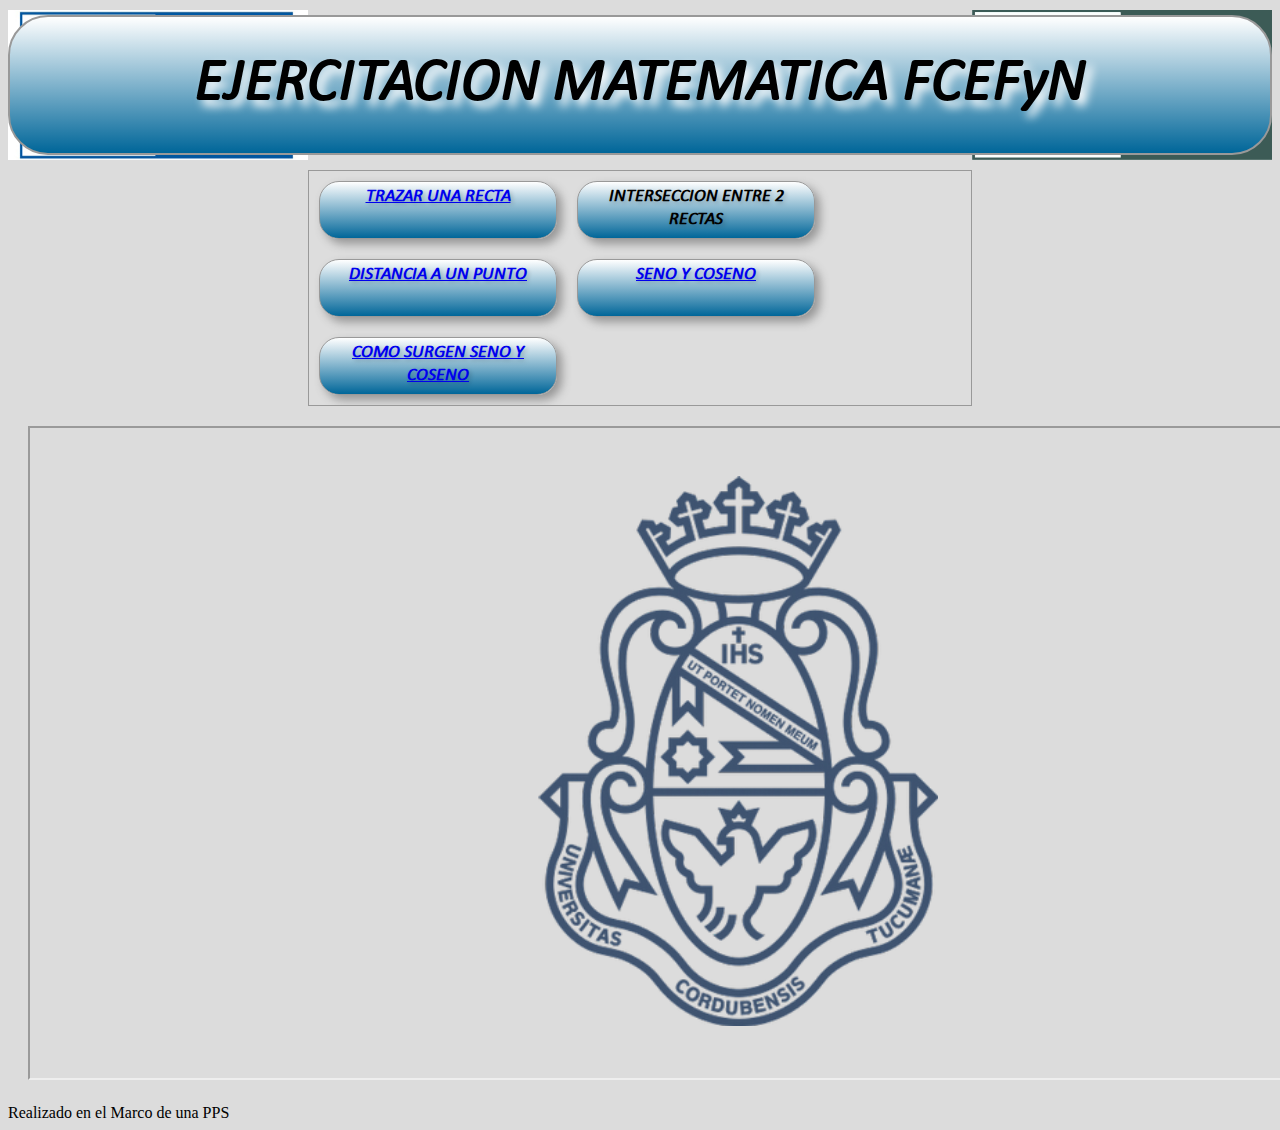
<file: index.html>
<!DOCTYPE html>
<html lang="es">
<head>
	<title>Cursillo de Nivelación - Matematica - FCEFyN</title>
	<link rel="stylesheet" href="nuevocss3.css">
	<!--script src="canvas.js"></script-->
	<meta charset="UTF-8">
</head>
<body>
	<img id="logo1" align="left" src="logo_unc.jpg" alt="logo_unc"/>
	<img id="logo2" align="right" src="logo_fcefyn.jpg" alt="logo_facu"/>
	<header id="principal">
		<span id="titulo">EJERCITACION MATEMATICA FCEFyN</span>
	</header>
	<ul>
		<li>
			<a href="trazado.html" target="marco">TRAZAR UNA RECTA</a>
		</li>
		<li>
			<span>INTERSECCION ENTRE 2 RECTAS</span>
		</li>
		<li>
			<a href="ConIngreso.html" target="marco">DISTANCIA A UN PUNTO</a>
		</li>
		<li>
			<a href="curvas1.html" target="marco">SENO Y COSENO</a>
		</li>
		<li>
			<a href="seno.html" target="marco">COMO SURGEN SENO Y COSENO</a>
		</li>
	</ul>

	<iframe src="initial.html" name="marco"></iframe>

   <footer>
    Realizado en el Marco de una PPS
   </footer>
</body>
</html>
</file>
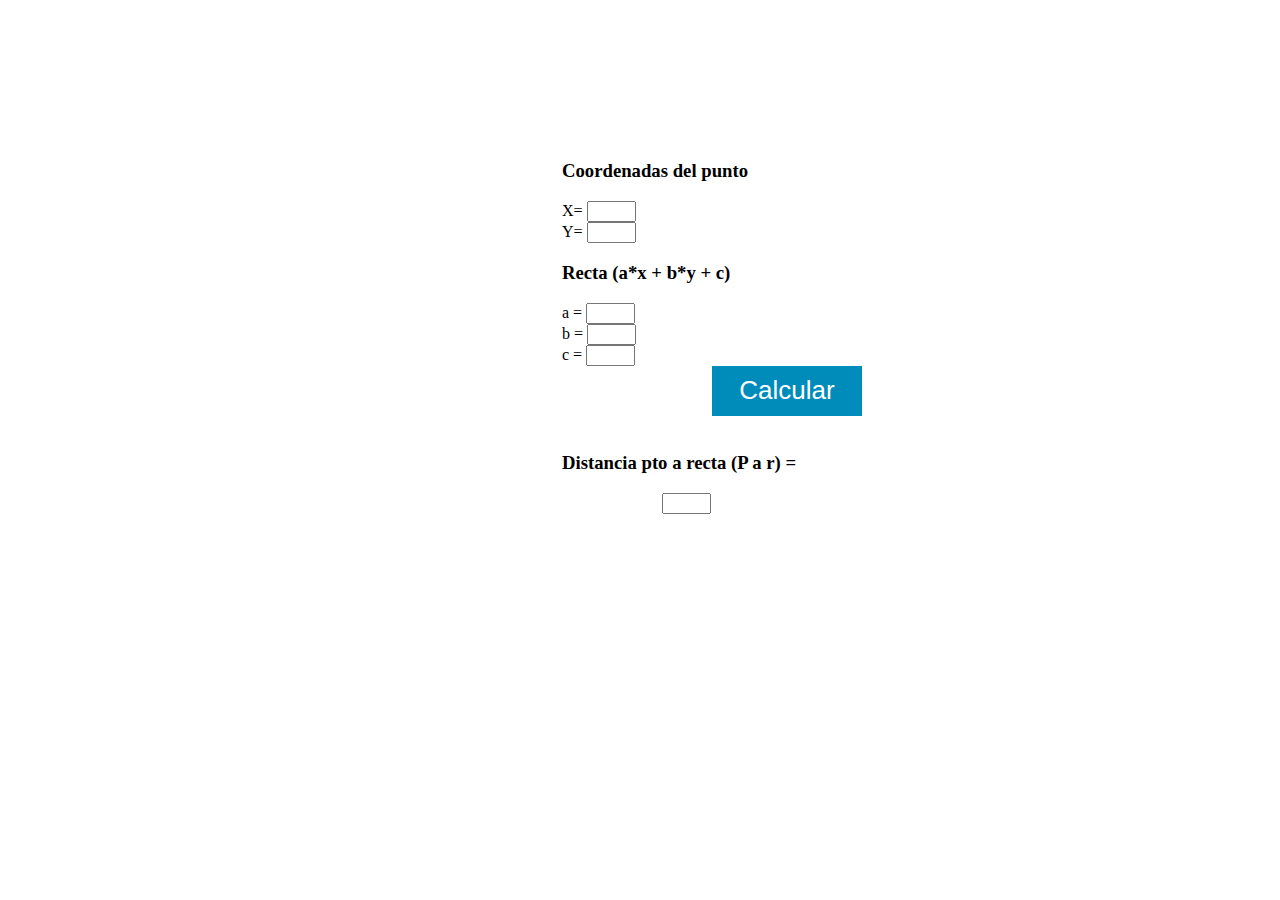
<file: ConIngreso.html>
<!DOCTYPE html>
<html lang="en">
    <head>
        <meta charset="UTF-8">
        <link rel="stylesheet" type="text/css" href="http://jsxgraph.uni-bayreuth.de/distrib/jsxgraph.css" />
        <link rel="stylesheet" type="text/css" href="pto-recta.css" />

        <script type="text/javascript" src="http://jsxgraph.uni-bayreuth.de/distrib/jsxgraphcore.js"></script>
        <title>Distancia entre un punto y una recta</title>
    </head>
    <body>
        <div id="jxgbox" class="jxgbox" style="width:500px; height:500px;"></div>
        <script type="text/javascript">
            var board = JXG.JSXGraph.initBoard('jxgbox', {boundingbox: [-10, 10, 10, -10], axis:true, showCopyright:false});
            let p = board.create('point',[-3,-5], {name:'P',size:4, color:'violet',needsRegularUpdate:true});

            <!--var b = JXG.JSXGraph.initBoard('jxgbox', {boundingbox: [-x, y, x, -y]});-->
            var p1 = board.create('point',[-6,7], {name:'A',size:4,color:'green',needsRegularUpdate:true});
            var p2 = board.create('point',[7,-5], {name:'B',size:4,color:'green',needsRegularUpdate:true});
            var li2 = board.create('line',[p1,p2], {straightFirst:false, straightLast:false, strokeWidth:2});


            // Now make this point visible and fixed:
            function getXValue(pos) {
                if (pos < 0)
                {
                    pos = 250 - (pos*25);
                }
                else {
                    pos = 250 + (pos*25);
                }
                return pos
            }
            function getYValue(pos) {
                if (pos < 0)
                {
                    pos = 250 + (pos*25);
                }
                else {
                    pos = 250 - (pos*25);
                }
                return pos
            }
            function setPos() {
                var Px = parseFloat(document.datos[0].value);
                var Py = parseFloat(document.datos[1].value);
                //document.getElementById("demo").innerHTML = x;
                Px = getXValue(Px);
                Py = getYValue(Py);
                p.setPosition(JXG.Point.COORDS_BY_USER,[Px,Py]);
                p.fullUpdate();
            }
            function setRect() {
                var Px = parseFloat(document.datos[0].value);
                var Py = parseFloat(document.datos[1].value);
                var valA = parseFloat(document.datos[2].value);
                var valB = parseFloat(document.datos[3].value);
                var valC = parseFloat(document.datos[4].value);

                if (valA == 0) {
                    if (Px > 0) {
                        px1 = getXValue(Px-9);
                        py1 = getYValue(valC/valB);
                        p1.setPosition(JXG.Point.COORDS_BY_USER,[px1,py1]);
                        p1.fullUpdate();
                        px2 = getXValue(Px + 4);
                        py2 = getYValue(valC/valB);
                        p2.setPosition(JXG.Point.COORDS_BY_USER,[px2,py2]);
                        p2.fullUpdate();
                        li2 = board.create('line',[p1,p2], {straightFirst:false, straightLast:false, strokeWidth:2});
                    }
                    else {
                        px1 = getXValue(Px-4);
                        py1 = getYValue(-valC/valB);
                        p1.setPosition(JXG.Point.COORDS_BY_USER,[px1,py1]);
                        p1.fullUpdate();
                        px2 = getXValue(Px + 7);
                        py2 = getYValue(-valC/valB);
                        p2.setPosition(JXG.Point.COORDS_BY_USER,[px2,py2]);
                        p2.fullUpdate();
                        li2 = board.create('line',[p1,p2], {straightFirst:false, straightLast:false, strokeWidth:2});
                    }

                }
                else if (valB == 0) {
                    if (Py > 0) {

                    }
                }
            }
            function m(x,y)
            { return Math.sqrt(x*x+y*y)  }
            function s(x,y,c)
            { return Math.abs(x+y+c)   }
            function calcular()
            {
                var px=parseFloat(document.datos[0].value);
                var py=parseFloat(document.datos[1].value);

                var ax=parseFloat(document.datos[2].value);
                var by=parseFloat(document.datos[3].value);
                var c=parseFloat(document.datos[4].value);

                var mx= ax*px ; var my=by*py ;

                document.datos.dpr.value= s(mx,my,c)/m(ax,by);
            }
        </script>
        <div id="calculos">
            <form name="datos" align="in-block">
                <h3>Coordenadas del punto</h3>
                X=        <input type="text" size="3" id="ptox"><BR>
                Y=        <input type="text" size="3" id="ptoy" onchange="setPos()"><BR>

               <h3>Recta (a*x + b*y + c)</h3>
                a = <input type="text" size="3"><BR>
                b = <input type="text" size="3"><BR>
                c = <input type="text" size="3" onchange="setRect()"><BR>

                <input type="button" value="Calcular" id="button" onClick="calcular()"><BR><BR>
                <div id="rtdos">
                    <h3>Distancia pto a recta (P a r) =</h3><label for="dpr"></label><input type="text" size="3" id="dpr"><BR>
                </div>
            </form>
        </div>




    </body>
</html>
</file>
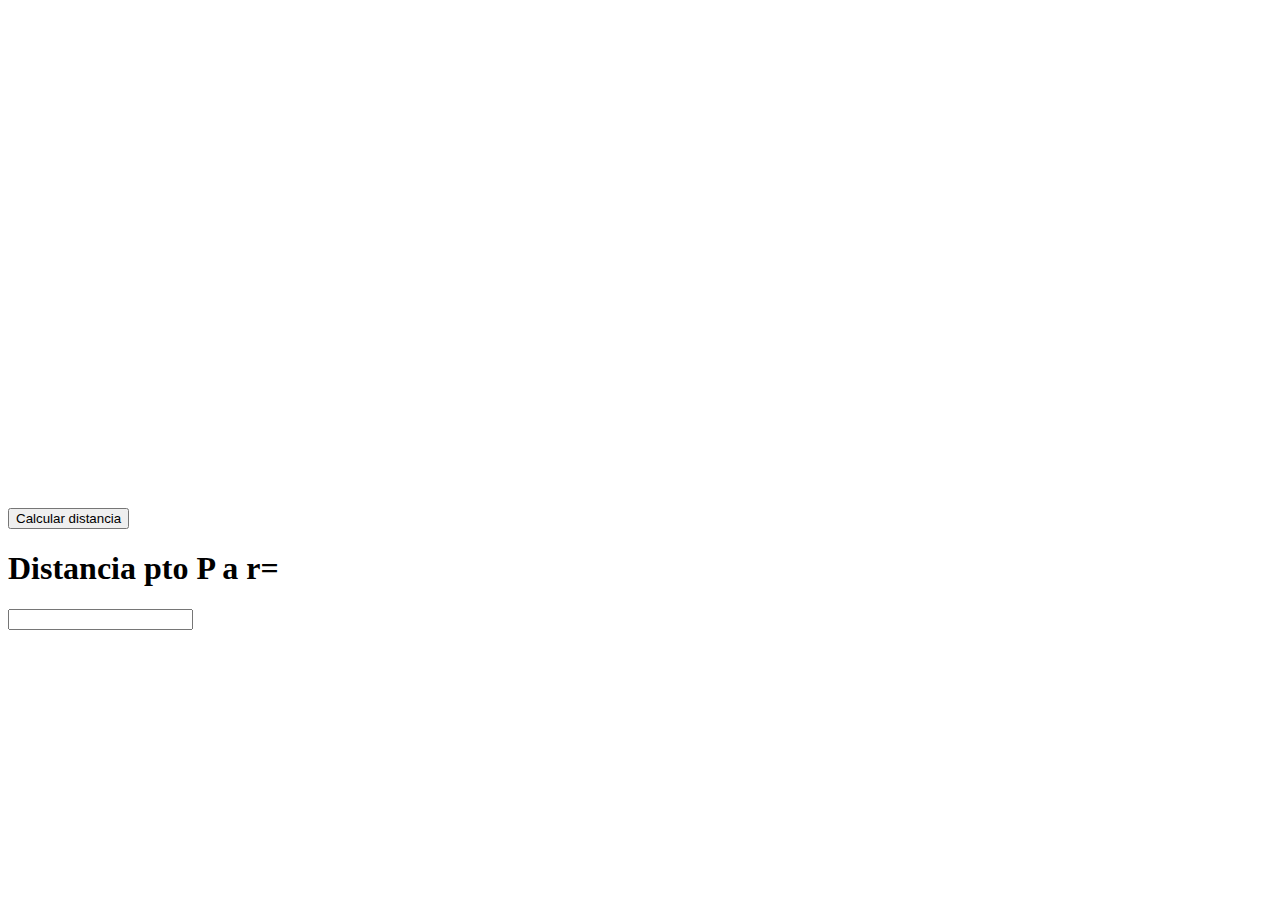
<file: ConMovimiento.html>
<!DOCTYPE html>
<html>
	<head>
		<link rel="stylesheet" type="text/css" href="http://jsxgraph.uni-bayreuth.de/distrib/jsxgraph.css" />
		<script type="text/javascript" src="http://jsxgraph.uni-bayreuth.de/distrib/jsxgraphcore.js"></script>
	</head>

	<body>
		<div id="jxgbox" class="jxgbox" style="width:500px; height:500px;"></div>
		<script type="text/javascript">
			var board = JXG.JSXGraph.initBoard('jxgbox', {boundingbox: [-10, 10, 10, -10], axis:true, showCopyright:false});
			var p = board.create('point',[-3,-5], {name:'P',size:4, color:'violet'});

			<!--var b = JXG.JSXGraph.initBoard('jxgbox', {boundingbox: [-x, y, x, -y]});-->
			var p1 = board.create('point',[-6,7], {name:'A',size:4,color:'green'});
			var p2 = board.create('point',[7,-5], {name:'B',size:4,color:'green'});
			var li2 = board.create('line',[p1,p2], {straightFirst:false, straightLast:false, strokeWidth:2});

			//var li1 = board.create('line',[p2-p1,p], {straightFirst:false, straightLast:false, strokeWidth:2});
			function m(x,y)
			{ return Math.sqrt(x*x+y*y)  }

			function s(x,y,c)
			{ return Math.abs(x+y+c)   }

			var f = board.create('functiongraph', function calcular() {
				var p1x =p1.X(),
				    p1y = p1.Y(),
				    p2x = p2.X(),
					p2y = p2.Y(),
					px = p.X(),
					py = p.Y(),
				c =(((p2x*p1y/p1.x)- p2y)/(p2x/p1x-1));
				b = -1;
				a= (p1.y-c)/p1.x;
				mx= a*px ;
				my=b*py;
				document.getElementById('dpr').value= (s(mx,my,c)/m(a,b));
				//document.datos.dpr.value= s(mx,my,0)/m(a,b);
			}, {fixed: false});

		</script>
		<div>
			<button id="calculo" onclick="calcular()">Calcular distancia</button>
			<h1>Distancia pto P a r= </h1><label for="dpr"></label><input type="number" id="dpr">
		</div>

	</body>
</html>
</file>
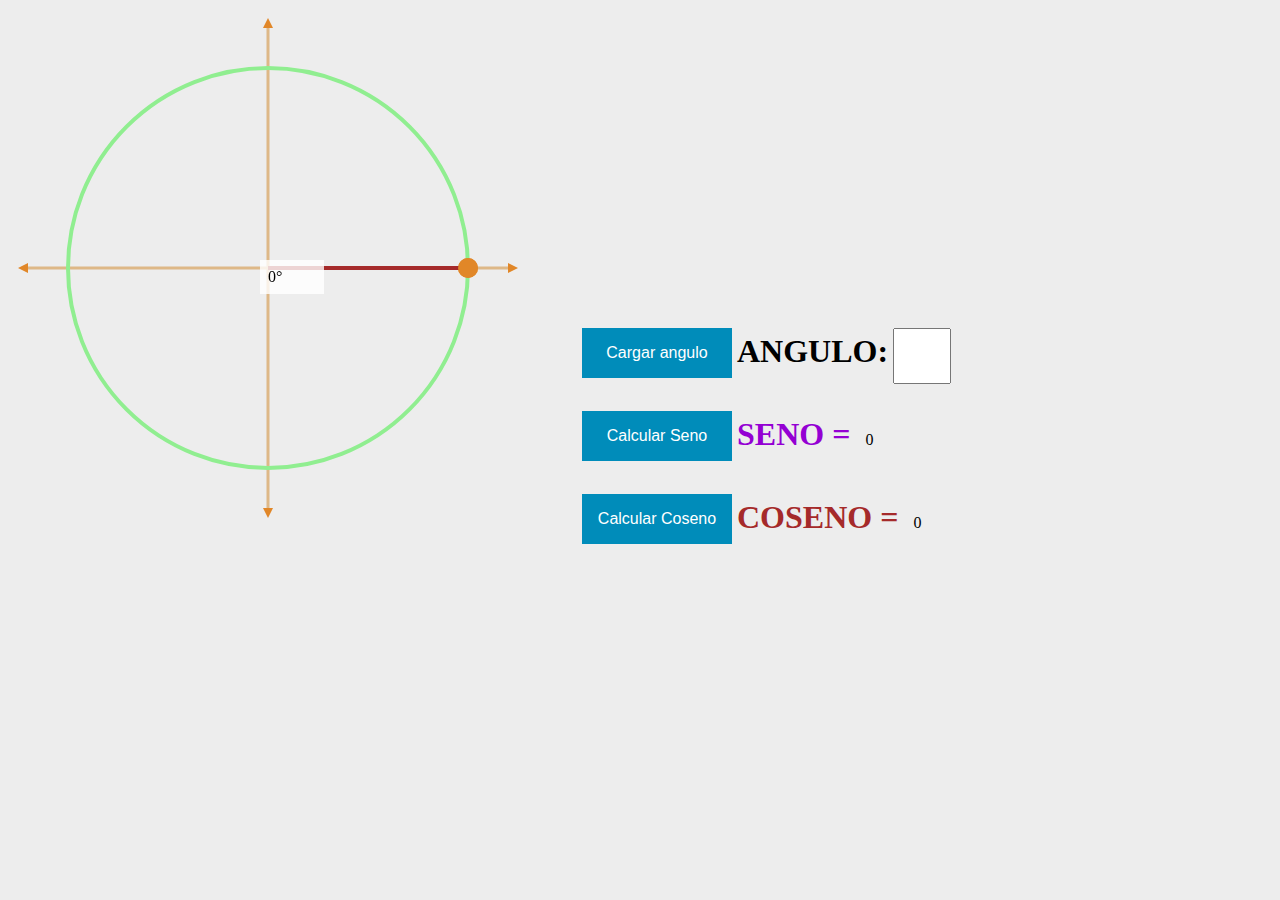
<file: curvas1.html>
<!DOCTYPE html>
<html lang="es">
	<head>
		<title>Obtener Seno y Coseno</title>
		<script src="ondas2.js"></script>
		<link rel="stylesheet" href="curvas1.css">
	</head>
	<body>

		<div id="cajaLienzo">
			<div id="salida">0&deg</div>
			<canvas id="lienzo" width="520px" height="520px">
				Su navegador no soporta el elemento canvas
			</canvas>
		</div>
		<div id="calculadora">
			<div >
				<label for="angle"></label><h1>ANGULO: </h1><input type="number" id="angle" onclick="positionUser()"><button id="loadSine" onclick="positionUser()">Cargar angulo</button>
			</div><BR><BR>
			<div>
				<button id="calcSeno" onclick="getSine()">Calcular Seno</button><h1 id="sineText"> SENO = </h1><div id="sineRt">0</div>
			</div><BR><BR>
			<div>
				<button id="calcCos" onclick="getCosine()">Calcular Coseno</button><h1 id="cosText"> COSENO = </h1><div id="cosRt">0</div>
			</div>
		</div>


	</body>
</html>
</file>
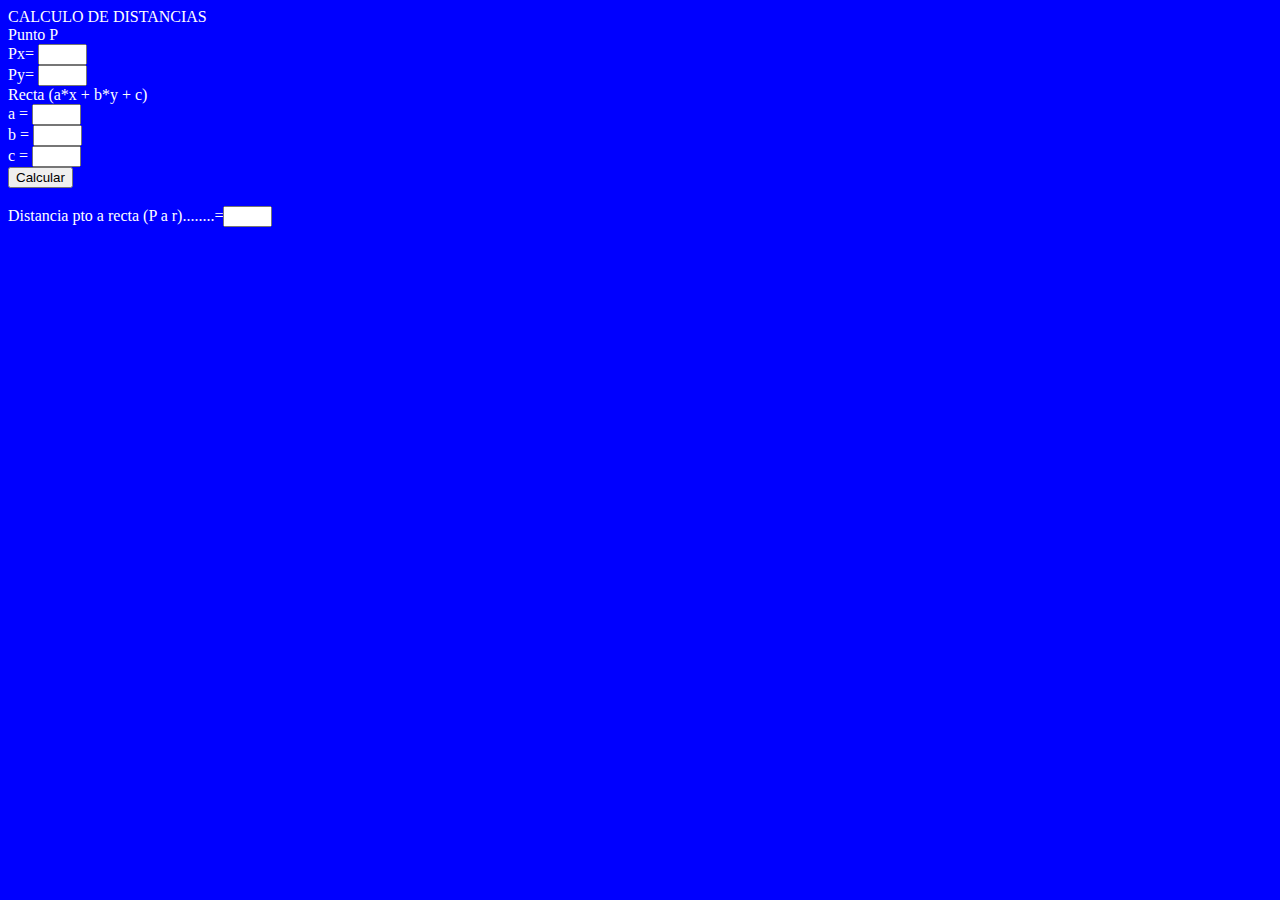
<file: ingreso.html>
<!DOCTYPE html>
<html lang="en">
<head>
    <title>Distancias</title>
    <script >
        function m(x,y)
        { return Math.sqrt(x*x+y*y)  }
        function s(x,y,c)
        { return Math.abs(x+y+c)   }
        function calcular()
        {
            var px=parseFloat(document.datos[0].value);
            var py=parseFloat(document.datos[1].value);

            var ax=parseFloat(document.datos[2].value);
            var by=parseFloat(document.datos[3].value);
            var c=parseFloat(document.datos[4].value);

            var mx= ax*px ; var my=by*py ;

            document.datos.dpr.value= s(mx,my,c)/m(ax,by);
        }

    </script>

</head>



<body text=white bgcolor=blue>

CALCULO DE DISTANCIAS <BR>

<form name="datos">

    Punto P <BR>
    Px= <input type="text" size="3"><BR>
    Py= <input type="text" size="3"><BR>

    Recta (a*x + b*y + c)<BR>

    a = <input type="text" size="3"><BR>
    b = <input type="text" size="3"><BR>
    c = <input type="text" size="3"><BR>



    <input type="button" value="Calcular" onClick="calcular()"><BR><BR>

    Distancia pto a recta (P a r)........=<input type="text" size="3"name="dpr"><BR>


</form>

</body>

</html>
</file>
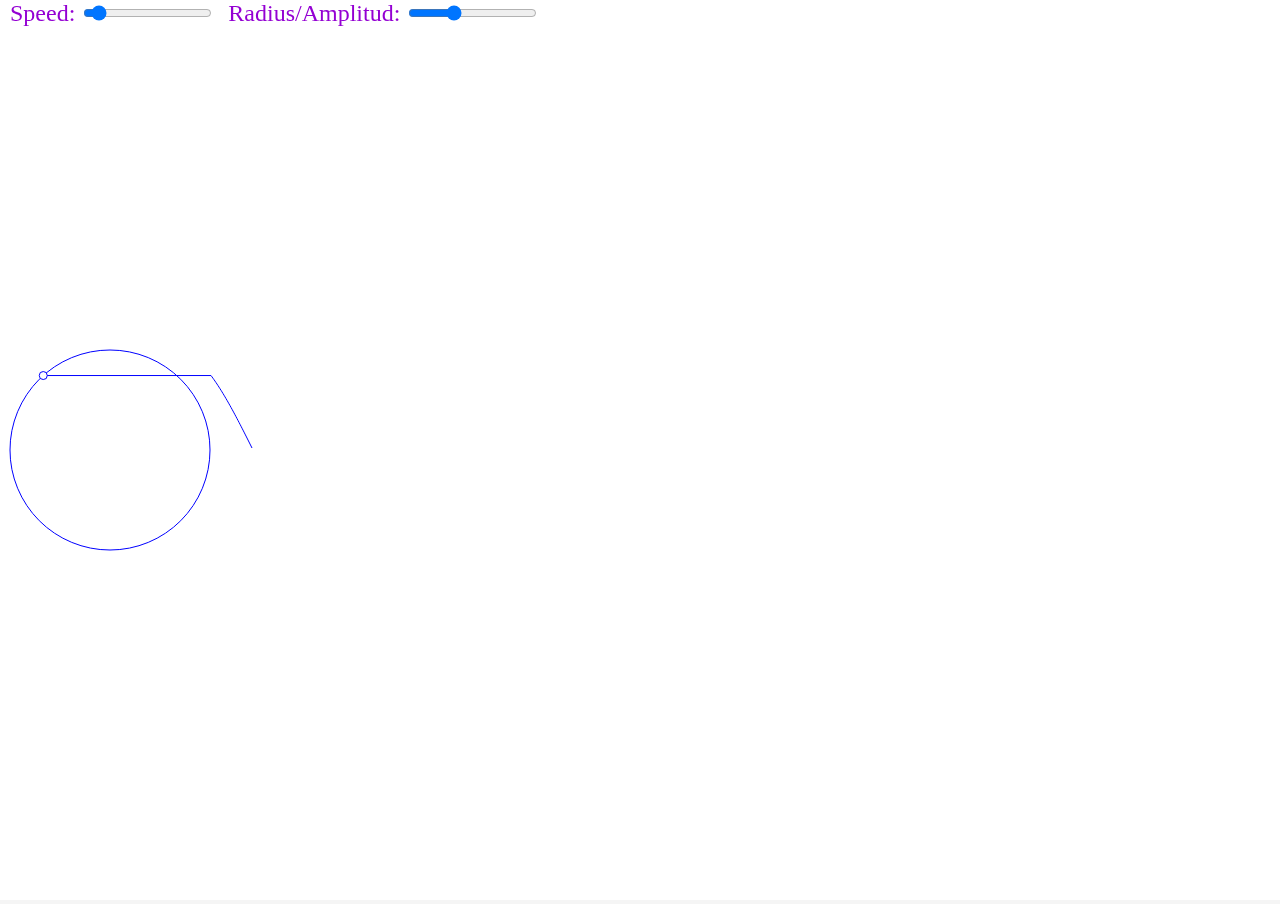
<file: seno.html>
<!DOCTYPE html>
<html lang="en">
<head>
    <meta charset="UTF-8">
    <title>Title</title>
    <script src="graf_seno.js"></script><!--graf_seno.js"></script-->
    <link rel="stylesheet" href="seno_conf.css">
</head>
<body>
<div id="controls" class="float">
    <span title="Speed">Speed: </span><input type="range" id="speedSlider">
    <span title="Radius">Radius/Amplitud: </span><input type="range" id="radiusSlider">
</div>
<canvas id="c"></canvas>
</body>
</html>
</file>
<file: nuevocss3.css>
body{
	background-color:gainsboro;
}
#logo1{
width: 300px;
height:150px;

-moz-transform: translateY(-40px);
-webkit-transform: translateY(-40px);
}
#logo2{
width: 300px;
height: 150px;

-moz-transform: translateY(-40px);
-webkit-transform: translateY(-40px);
}

#principal {
display: block;
width: 600px;
margin: 50px auto;
padding: 15px;
text-align: center;
border: 1px solid #999999;
background: #DDDDDD;

-moz-transform: scale(2);
-webkit-transform: scale(2);

-moz-border-radius: 20px;
-webkit-border-radius: 20px;
border-radius: 20px;

background: -webkit-linear-gradient(top, #FFFFFF, #006699);
background: -moz-radial-gradient(center,ellipse, #FFFFFF 30%, #0054FF 90%);
}
#titulo {
font: bold 30px MiNuevaFuente, verdana, sans-serif;
text-shadow: rgba(255,255,255,255) 3px 3px 5px;
/*color: hsla(255, 20%, 75%, 1);*/
}
@font-face {
font-family: 'MiNuevaFuente';
src: url('CALIBRII.TTF');
}

#temas{
display: block;
width: 200px;
margin: 50px;
padding: 10px;
text-align: center;
font: bold 38px MiNuevaFuente, verdana, sans-serif;
text-shadow: rgba(255,255,255,255) 3px 3px 5px;
/*color: hsla(255, 20%, 75%, 1);*/
}
ul {
	list-style-type: none;
	margin: 0;
	padding: 0;
	overflow: hidden;
	border: 1px solid #999999;
	background: #DDDDDD; /*#333333;*/
}

li {
display: block;
width: 230px;
	height:50px;
margin: 10px;
padding: 3px;

text-align: center;
border: 1px solid #999999;
background: #DDDDDD;

font: bold 18px MiNuevaFuente, verdana, sans-serif;
text-shadow: rgba(1,1,1,0.2) 2px 2px 4px;
/*color: hsla(235, 100%, 45%, 1);*/

-moz-border-radius: 20px;
-webkit-border-radius: 20px;
border-radius: 20px;

-moz-box-shadow: rgb(150,150,150) 5px 5px;
-webkit-box-shadow: rgb(150,150,150) 5px 5px;
box-shadow: rgb(150,150,150) 5px 5px 10px;

background: -webkit-linear-gradient(top, #FFFFFF, #006699);
background: -moz-radial-gradient(center,ellipse, #FFFFFF 20%, #0054FF 90%);
}
li {
	float: left;
}
iframe{
	margin: 20px;
	height:650px;
	width:1500px;
}

#fondo{
width: 400px;
height:550px;

-moz-transform: translate(500px,40px);
-webkit-transform: translate(500px,40px);
}
</file>
<file: pto-recta.css>
#jxgbox {
    display: inline-block;
}
#calculos {
    display: inline-block;
    padding-left: 50px;
    alignment: top;
}

#button {
    background-color: #008CBA; /* Blue */
    border: none;
    color: white;
    width: 150px;
    height:50px;
    text-align: center;
    text-decoration: none;
    display: inline-block;
    font-size: 26px;
    margin-left: 150px;
}
#button:hover {
    background-color: #4CAF50; /* Blue */
    border: none;
    color: white;
}
#dpr {
    display: inline-block;
    margin-left: 100px;
    alignment: right;
}
</file>
<file: curvas1.css>
body {
    background-color: rgba(219, 219, 219, .5);
}
#cajaLienzo {
    display: inline-block;
}
#cajaLienzo #salida {
    position: absolute;
    padding: .5em;
    top: 600px;
    left: 600px;
    background-color: rgba(255, 255, 255, .8);
    width: 3em;
    pointer-events: none;
    z-index:99;
}

#salida::selection {
    background-color: rgba(255, 255, 255, .8);
    color:#333;
}

#salida::-moz-selection {
    background-color: rgba(255, 255, 255, .8);
    color:#333;
}
h1 {
    margin: 5px;
    display: inline-block;
}

button {
    background-color: #008CBA; /* Blue */
    border: none;
    color: white;

    width: 150px;
    height:50px;
    text-align: center;
    text-decoration: none;
    display: inline-block;
    font-size: 16px;
}
button:hover {
    background-color: #4CAF50; /* Blue */
    border: none;
    color: white;
}
#angle{
    width: 50px;
    height:50px;
    float:right;
}
#calcSeno{
    float: left;
}
#calcCos{
    float: left;
}
#loadSine {
    display: inline-block;
    float: left;

}

#sineText {
    color: darkviolet;
}

#cosText {
    color: brown;
}
#sineRt{
    display: inline-block;
    padding-left: 10px;
}

#cosRt{
    display: inline-block;
    padding-left: 10px;
}

#calculadora {
    display: inline-block;
    padding-left: 50px;
    alignment: top;
}
</file>
<file: seno_conf.css>
html, body {
    color: darkviolet;
    background-color: whitesmoke;
    width: 100%;
    height: 100%;
    margin: 0;
    overflow: hidden;
}

@media (max-width: 600px) {
    #controls {
        display: none;
    }
}

span {
    font-size: x-large;
    margin-left: 10px;
}

.float {
    position: absolute;
}
</file>
